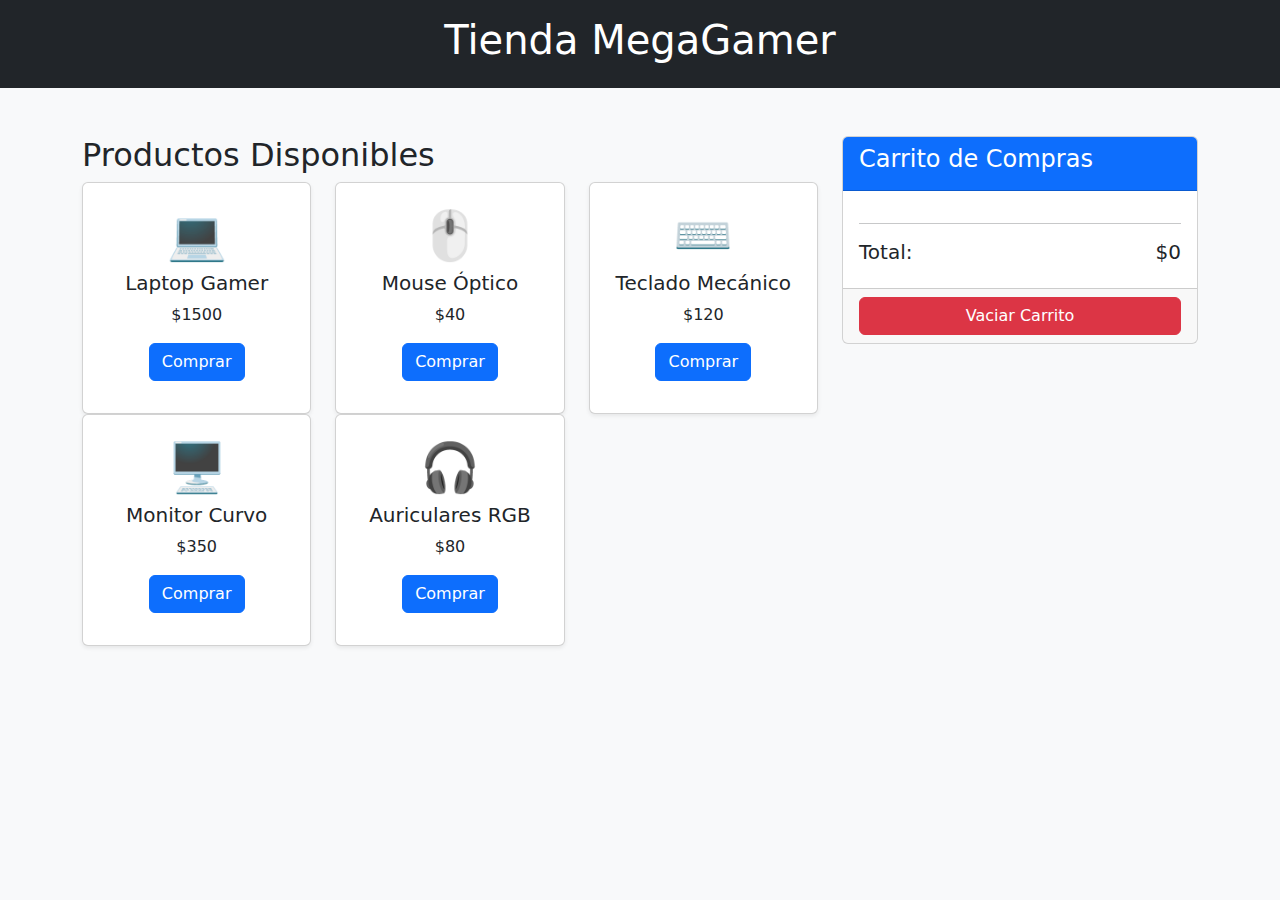
<file: ProyectoSimuladorCarritoCompras/index.html>
<!DOCTYPE html>
<html lang="es">
<head>
    <meta charset="UTF-8">
    <meta name="viewport" content="width=device-width, initial-scale=1.0">
    <title>Entrega 2 - Tienda Gamer</title>
    <link href="https://cdn.jsdelivr.net/npm/bootstrap@5.3.0/dist/css/bootstrap.min.css" rel="stylesheet">
    <link rel="stylesheet" href="css/styles.css">
    
    <script defer src="js/main.js"></script>
</head>
<body>
    
    <header class="bg-dark text-white text-center py-3">
        <h1>Tienda MegaGamer</h1>
    </header>

    <div class="container mt-5">
        <div class="row">
            <div class="col-md-8">
                <h2>Productos Disponibles</h2>
                <div id="cards-container" class="row"></div>
            </div>

            <div class="col-md-4">
                <div class="card sticky-top" style="top: 20px;">
                    <div class="card-header bg-primary text-white">
                        <h4>Carrito de Compras</h4>
                    </div>
                    <div class="card-body">
                        <ul id="carrito-lista" class="list-group mb-3">
                            </ul>
                        
                        <hr>
                        <div class="d-flex justify-content-between">
                            <span class="h5">Total:</span>
                            <span class="h5" id="precio-total">$0</span>
                        </div>
                    </div>
                    <div class="card-footer">
                        <button id="btn-vaciar" class="btn btn-danger w-100">Vaciar Carrito</button>
                    </div>
                </div>
            </div>
        </div>
    </div>
</body>
</html>
</file>
<file: ProyectoSimuladorCarritoCompras/css/styles.css>
body {
    background-color: #f8f9fa;
}

.card-producto {
    transition: transform 0.2s;
    margin-bottom: 20px;
    box-shadow: 0 4px 6px rgba(0,0,0,0.1);
}

.card-producto:hover {
    transform: translateY(-5px);
}


.carrito-vacio {
    text-align: center;
    color: #6c757d;
    font-style: italic;
}
body {
    background-color: #f8f9fa;
}
.card-producto {
    transition: transform 0.2s;
}
.card-producto:hover {
    transform: translateY(-5px);
}
</file>
